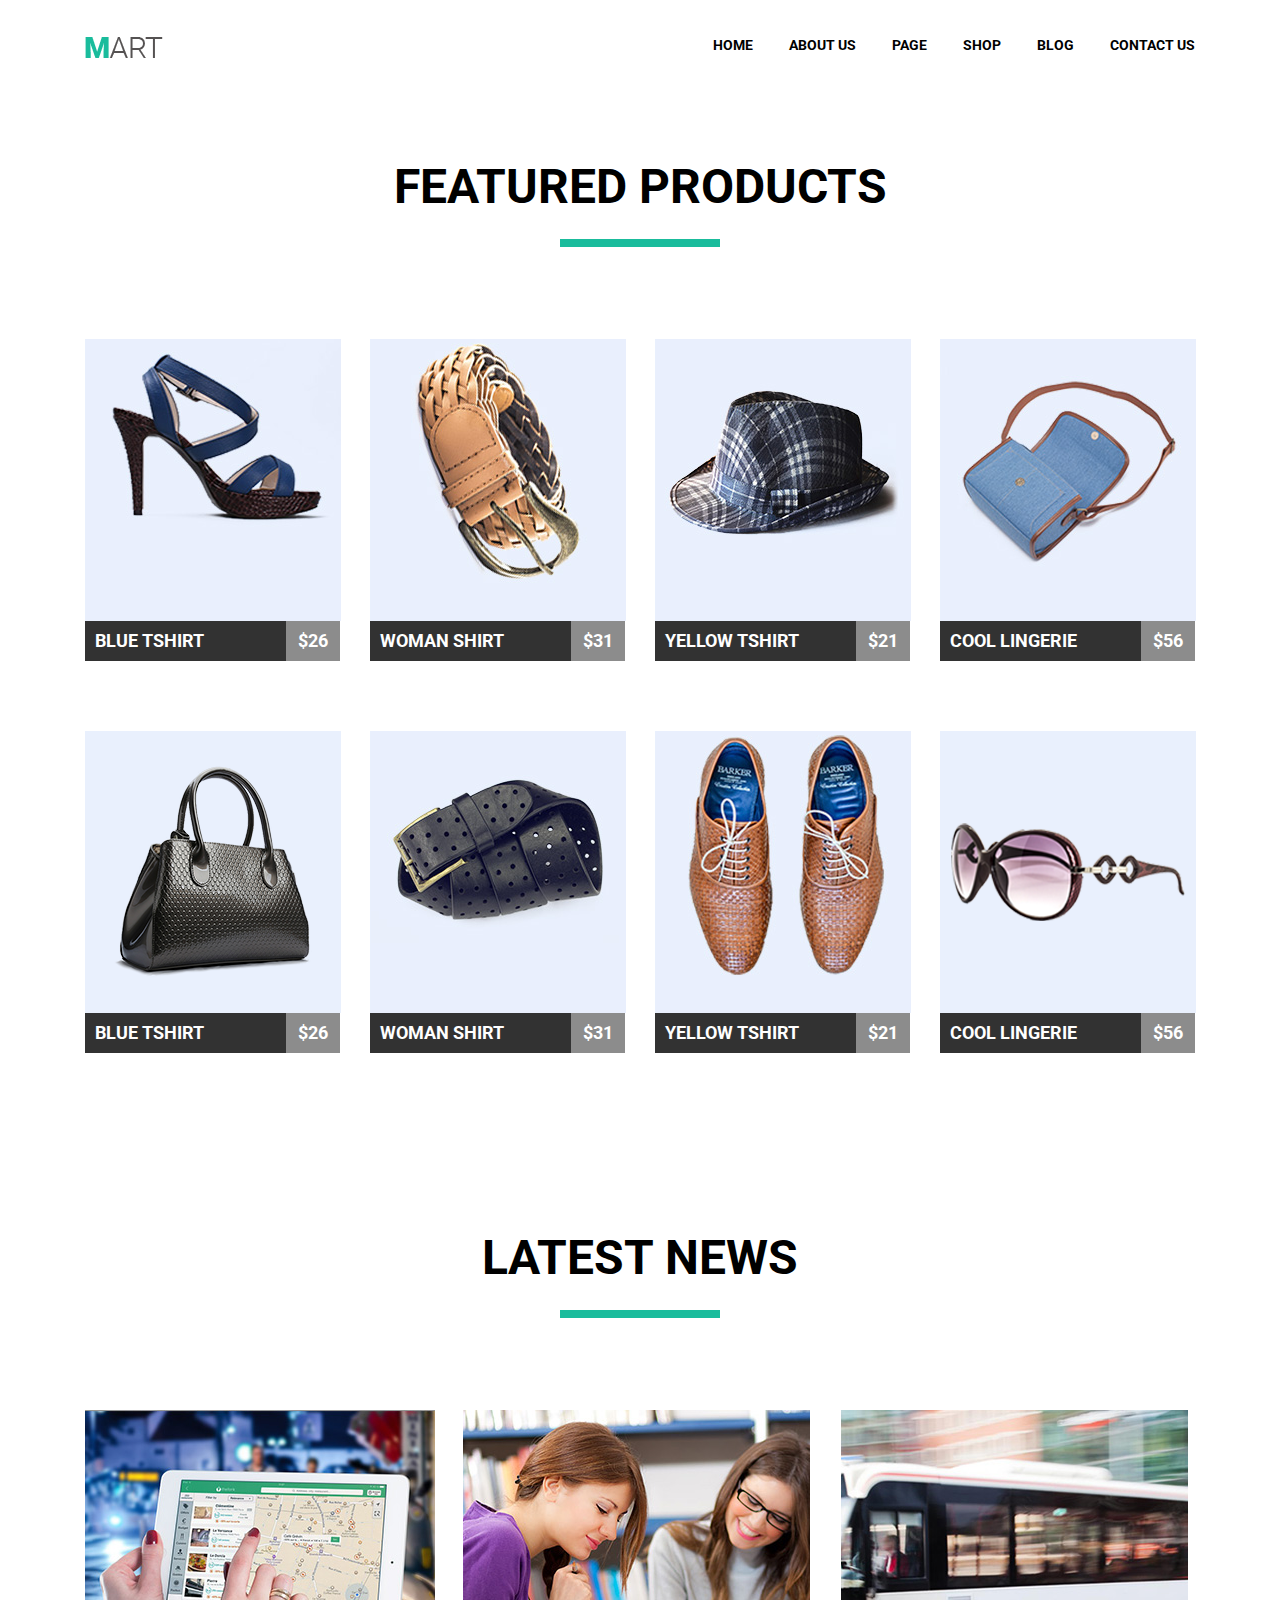
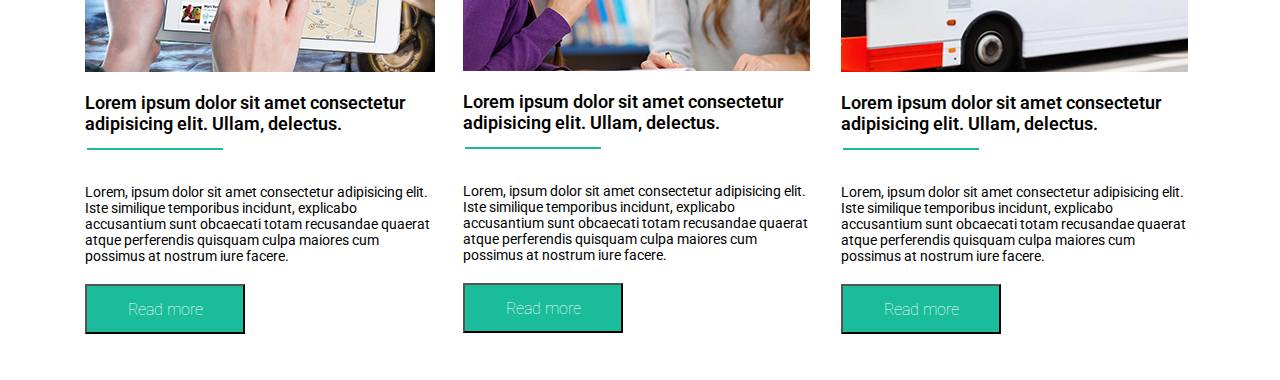
<file: homework_4/index.html>
<!DOCTYPE html>
<html lang="en">
<head>
    <meta charset="UTF-8">
    <meta name="viewport" content="width=device-width, initial-scale=1.0">
    <meta http-equiv="X-UA-Compatible" content="ie=edge">
    <link rel="stylesheet" href="css/styles.css">
    <link href="https://fonts.googleapis.com/css?family=Open+Sans|Roboto:400,900" rel="stylesheet">
    <title>Modul-4</title>
</head>
<body class="products_news">
    <header class="header_conteiner">
        <nav class="nav_menu">
            <a href="#" class="site_logo">
                <img class="imglogo" src="img/site-logo.png" alt="Site Logo">
            </a>
        <ul class="site_navigation clearfix">
            <li><a href="#"></a>HOME</li>
            <li><a href="#"></a>ABOUT US</li>
            <li><a href="#"></a>PAGE</li>
            <li><a href="#"></a>SHOP</li>
            <li><a href="#"></a>BLOG</li>
            <li><a href="#"></a>CONTACT US</li>
        </ul>
        </nav>
    </header>
    <section class="section conteiner">
        <article class="article">
            <h2 class= "title">Featured products</h2>
            <ul class="list_item_clearfix">
                <li class="list_item_inner"><img class="imglist" src="img/product1.jpg" alt="Blue tshirt">
                    <div class="conteiner-list">
                        <p class="text_list">BLUE TSHIRT</p>
                        <p class="price">$26</p></div></li>
                <li class="list_item_inner"><img class="imglist" src="img/product2.jpg" alt="Woman shirt">
                    <div class="conteiner-list">
                        <p class="text_list">WOMAN SHIRT</p>
                        <p class="price">$31</p></div></li>
                <li class="list_item_inner"><img class="imglist" src="img/product3.jpg" alt="Yellow tshirt">
                    <div class="conteiner-list">
                        <p class="text_list">YELLOW TSHIRT</p>
                        <p class="price">$21</p></div></li>
                <li class="list_item_inner"><img class="imglist" src="img/product4.jpg" alt="Cool lingerie">
                    <div class="conteiner-list">
                        <p class="text_list">COOL LINGERIE</p>
                        <p class="price">$56</p></div></li>
                <li class="list_item_inner"><img class="imglist" src="img/product5.png" alt="Blue tshirt">
                    <div class="conteiner-list">
                        <p class="text_list">BLUE TSHIRT</p>
                        <p class="price">$26</p></div></li>
                <li class="list_item_inner"><img class="imglist" src="img/product6.jpg" alt="Woman shirt">
                    <div class="conteiner-list">
                        <p class="text_list">WOMAN SHIRT</p>
                        <p class="price">$31</p></div></li>
                <li class="list_item_inner"><img class="imglist" src="img/product7.jpg" alt="Yellow tshirt">
                    <div class="conteiner-list">
                        <p class="text_list">YELLOW TSHIRT</p>
                        <p class="price">$21</p></div></li>
                <li class="list_item_inner"><img class="imglist" src="img/product8.png" alt="Cool lingerie">
                    <div class="conteiner-list">
                        <p class="text_list">COOL LINGERIE</p>
                        <p class="price">$56</p></div></li>
            </ul>
        </article>
    </section>
    <section class="section_clearfix conteiner">
        <h2 class="title">LATEST NEWS</h2>
        <article class="news">
            <img src="img/news1.jpg" alt="">
            <h3 class="news_title">Lorem ipsum dolor sit amet consectetur adipisicing elit. Ullam, delectus.</h3>
            <p class="text_news">Lorem, ipsum dolor sit amet consectetur adipisicing elit. Iste similique temporibus incidunt, explicabo accusantium sunt obcaecati totam recusandae quaerat atque perferendis quisquam culpa maiores cum possimus at nostrum iure facere.</p>
            <button class="button">Read more</button>
        </article>
        <article class="news">
            <img src="img/new2.jpg" alt="">
            <h3 class="news_title">Lorem ipsum dolor sit amet consectetur adipisicing elit. Ullam, delectus.</h3>
            <p class="text_news">Lorem, ipsum dolor sit amet consectetur adipisicing elit. Iste similique temporibus incidunt, explicabo accusantium sunt obcaecati totam recusandae quaerat atque perferendis quisquam culpa maiores cum possimus at nostrum iure facere.</p>
            <button class="button">Read more</button>
        </article>
        <article class="news">
            <img src="img/news3.jpg" alt="">
            <h3 class="news_title">Lorem ipsum dolor sit amet consectetur adipisicing elit. Ullam, delectus.</h3>
            <p class="text_news">Lorem, ipsum dolor sit amet consectetur adipisicing elit. Iste similique temporibus incidunt, explicabo accusantium sunt obcaecati totam recusandae quaerat atque perferendis quisquam culpa maiores cum possimus at nostrum iure facere.</p>
            <button class="button">Read more</button>
        </article>
    </section>    
</body>
</html>
</file>
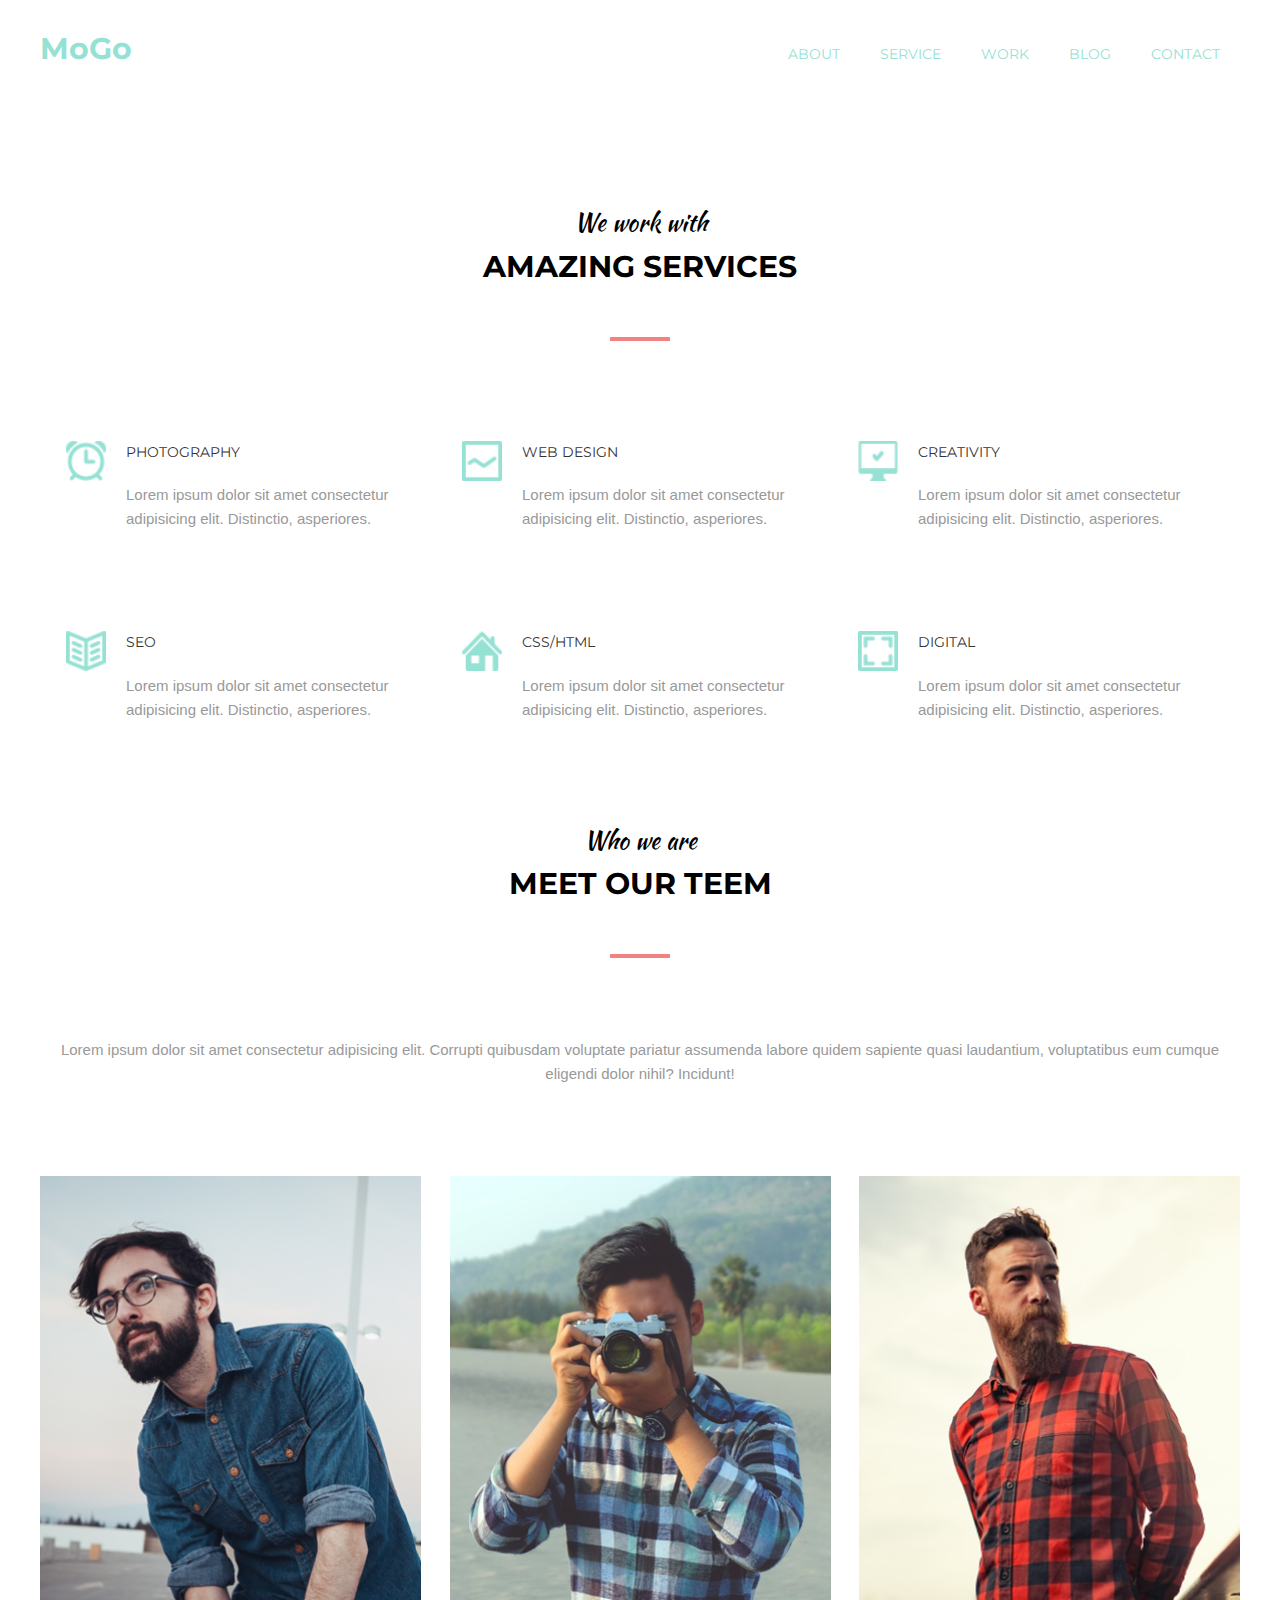
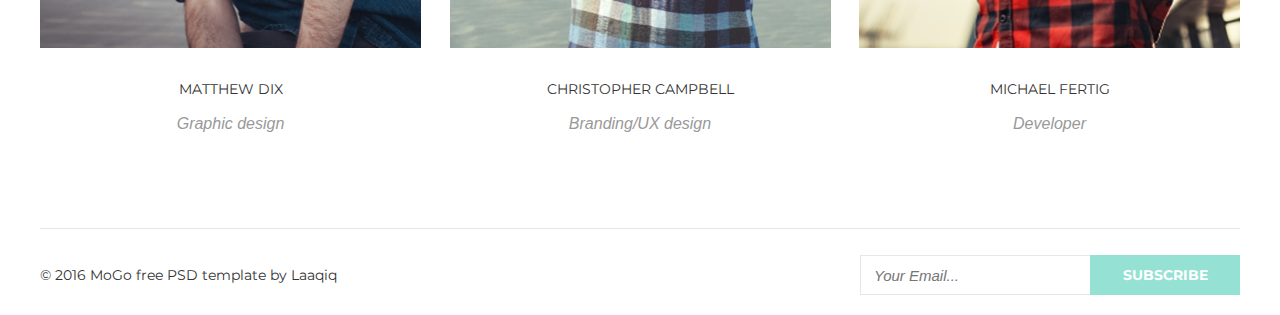
<file: homework_6/index.html>
<!DOCTYPE html>
<html lang="en">
<head>
    <meta charset="UTF-8">
    <meta name="viewport" content="width=device-width, initial-scale=1.0">
    <meta http-equiv="X-UA-Compatible" content="ie=edge">
    <link rel="stylesheet" href="css/styles.css">
    <link href="https://fonts.googleapis.com/css?family=Montserrat:400,500,600,700,900" rel="stylesheet">
    <link href="https://fonts.googleapis.com/css?family=Kaushan+Script|Montserrat:400,500,600,700,900" rel="stylesheet">
    <title>Modul-6</title>
</head>
<body>
    <header class="page-header">
        <nav class="nav-conteiner">
            <div class="logo">
                <p><a href="#">MoGo</a></p>
            </div>
            <ul class="site-navigation">
                <li><a href="#">ABOUT</a></li>
                <li><a href="#">SERVICE</a></li>
                <li><a href="#">WORK</a></li>
                <li><a href="#">BLOG</a></li>
                <li><a href="#">CONTACT</a></li>
            </ul>
        </nav>
    </header>
    <main>
        <section class="service_cards">
            <article class="service_title">
                <h3>We work with</h3>
                <h2 class="section_title">Amazing Services</h2>
            </article>
            <div class="service_cards_wrapper">
                <article class="service_info">
                    <div class="service_icon">
                        <img src="img/1-alarm-icon.png" alt="Alarm">
                    </div>
                    <div class="service_sub">
                        <p class="icon_title">PHOTOGRAPHY</p>
                        <p class="icon_text">Lorem ipsum dolor sit amet consectetur adipisicing elit. Distinctio, asperiores.</p>
                    </div>
                </article>
                <article class="service_info">
                    <div class="service_icon">
                        <img src="img/2-linegraph-icon.png" alt="Web">
                    </div>
                    <div class="service_sub">
                        <p class="icon_title">WEB DESIGN</p>
                        <p class="icon_text">Lorem ipsum dolor sit amet consectetur adipisicing elit. Distinctio, asperiores.</p>
                    </div>
                </article>
                <article class="service_info">
                    <div class="service_icon">
                        <img src="img/3-comp-icon.png" alt="Comp">
                    </div>
                    <div class="service_sub">
                        <p class="icon_title">CREATIVITY</p>
                        <p class="icon_text">Lorem ipsum dolor sit amet consectetur adipisicing elit. Distinctio, asperiores.</p>
                    </div>
                </article>
                <article class="service_info">
                    <div class="service_icon">
                        <img src="img/4-book-icon.png" alt="Book">
                    </div>
                    <div class="service_sub">
                        <p class="icon_title">SEO</p>
                        <p class="icon_text">Lorem ipsum dolor sit amet consectetur adipisicing elit. Distinctio, asperiores.</p>
                    </div>
                </article>
                <article class="service_info">
                    <div class="service_icon">
                        <img src="img/5-house-icon.png" alt="Home">
                    </div>
                    <div class="service_sub">
                        <p class="icon_title">CSS/HTML</p>
                        <p class="icon_text">Lorem ipsum dolor sit amet consectetur adipisicing elit. Distinctio, asperiores.</p>
                    </div>
                </article>
                <article class="service_info">
                    <div class="service_icon">
                        <img src="img/6-digital-icon.png" alt="Digital">
                    </div>
                    <div class="service_sub">
                        <p class="icon_title">DIGITAL</p>
                        <p class="icon_text">Lorem ipsum dolor sit amet consectetur adipisicing elit. Distinctio, asperiores.</p>
                    </div>
                </article>            
            </div>
        </section>
        <section class="team_cards">
            <article class="team_title">
                <h3>Who we are</h3>
                <h2 class="section_title">Meet our teem</h2>
            </article>
            <p class="team_sub_text">Lorem ipsum dolor sit amet consectetur adipisicing elit. Corrupti quibusdam voluptate pariatur assumenda labore quidem sapiente quasi laudantium, voluptatibus eum cumque eligendi dolor nihil? Incidunt!</p>
            <div class="cards_wrapper">
                <article class="conteiner_wrapper_cards">
                    <div class="card_conteiner">
                        <img src="img/foto-1.png" alt="Matthew Dix">
                        <div class="social_icons_wrapper">
                            <div class="social_icon">
                                <div class="icon_fb">
                                    <img src="img/facebook-icon.png" alt="facebook">
                                </div>
                            </div>
                            <div class="social_icon">
                                <div class="icon_tw">
                                    <img src="img/twitter-icon.png" alt="twitter">
                                </div>
                            </div>
                            <div class="social_icon">
                                <div class="icon_pint">
                                    <img src="img/pinterest-icon.png" alt="pinterest">
                                </div>
                            </div>
                            <div class="social_icon">
                                <div class="icon_insta">
                                    <img src="img/instagram-icon.png" alt="instagram">
                                </div>
                            </div>
                        </div>
                    </div>
                    <div class="info_card">
                        <p class="text_name">Matthew Dix</p>
                        <p class="text_prof">Graphic design</p>
                    </div>
                </article>
                <article class="conteiner_wrapper_cards">
                    <div class="card_conteiner">
                        <img src="img/foto-2.png" alt="Christopher Campbell">
                        <div class="social_icons_wrapper">
                            <div class="social_icon">
                                <div class="icon_fb">
                                    <img src="img/facebook-icon.png" alt="facebook">
                                </div>
                            </div>
                            <div class="social_icon">
                                <div class="icon_tw">
                                    <img src="img/twitter-icon.png" alt="twitter">
                                </div>
                            </div>
                            <div class="social_icon">
                                <div class="icon_pint">
                                    <img src="img/pinterest-icon.png" alt="pinterest">
                                </div>
                            </div>
                            <div class="social_icon">
                                <div class="icon_insta">
                                    <img src="img/instagram-icon.png" alt="instagram">
                                </div>
                            </div>
                        </div>
                    </div>
                    <div class="info_card">
                        <p class="text_name">Christopher Campbell</p>
                        <p class="text_prof">Branding/UX design</p>
                    </div>
                </article>
                <article class="conteiner_wrapper_cards">
                    <div class="card_conteiner">
                        <img src="img/foto-3.png" alt="Michael Fertig">
                        <div class="social_icons_wrapper">
                            <div class="social_icon">
                                <div class="icon_fb">
                                    <img src="img/facebook-icon.png" alt="facebook">
                                </div>
                            </div>
                            <div class="social_icon">
                                <div class="icon_tw">
                                    <img src="img/twitter-icon.png" alt="twitter">
                                </div>
                            </div>
                            <div class="social_icon">
                                <div class="icon_pint">
                                    <img src="img/pinterest-icon.png" alt="pinterest">
                                </div>
                            </div>
                            <div class="social_icon">
                                <div class="icon_insta">
                                    <img src="img/instagram-icon.png" alt="instagram">
                                </div>
                            </div>
                        </div>
                    </div>
                    <div class="info_card">
                        <p class="text_name">Michael Fertig</p>
                        <p class="text_prof">Developer</p>
                    </div>
                </article>
            </div>
        </section>
        <footer class="footer">
            <div class="footer_info">
                <p>&#169 2016 MoGo free PSD template by <a href="#" class="link">Laaqiq</a></p>
            </div>
            <form class="form" action="#" method="GET">
                <input type="email" placeholder="Your Email...">
                <input type="submit" value="SUBSCRIBE">
            </form>
        </footer>
    </main>   
</body>
</html>
</file>
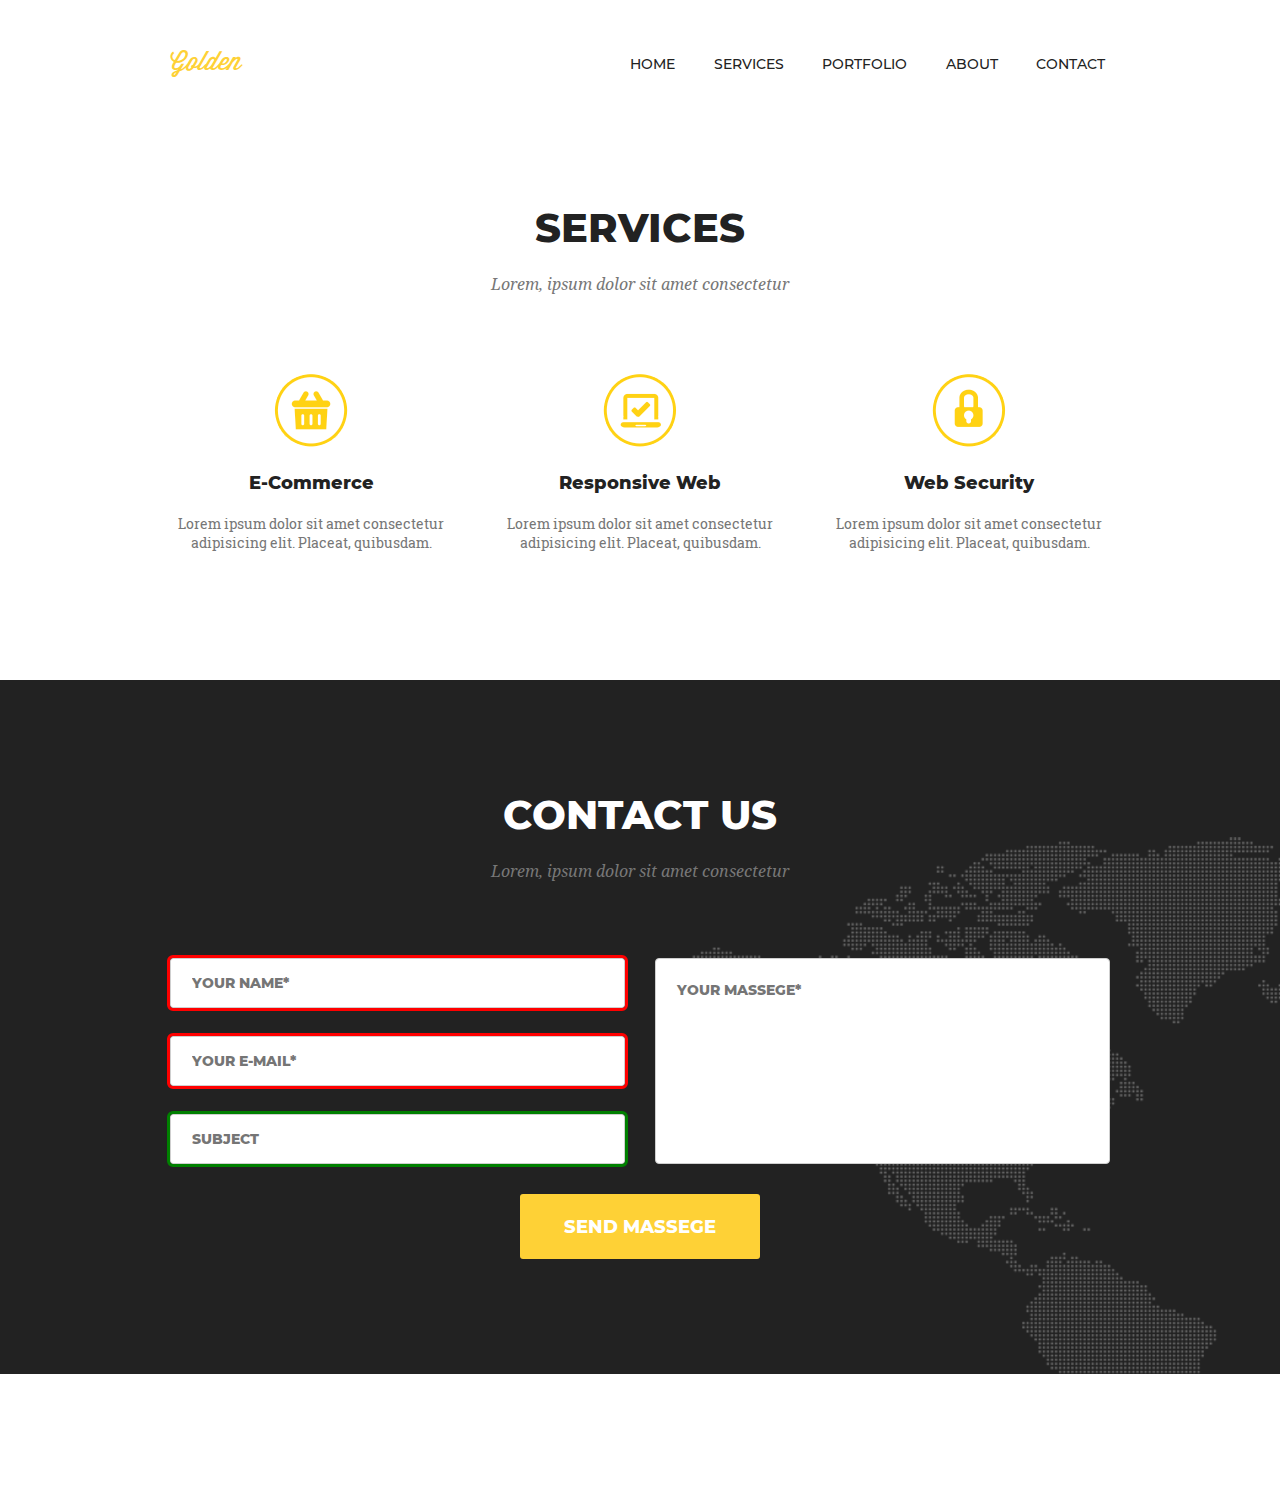
<file: homework_7/index.html>
<!DOCTYPE html>
<html lang="en">
<head>
    <meta charset="UTF-8">
    <meta name="viewport" content="width=device-width, initial-scale=1.0">
    <meta http-equiv="X-UA-Compatible" content="ie=edge">
    <link rel="stylesheet" href="css/fonts.css">
    <link rel="stylesheet" href="css/styles.css">
    <title>Modul-7</title>
</head>
<body>
    <section class="first_section">
        <header class="nav_conteiner">
            <nav class="navigation">
                <div class="logo">
                    <p><a href="#">Golden</a></p>
                </div>
                <ul class="menu">
                    <li><a class="nav_link" href="#">Home</a></li>
                    <li><a class="nav_link" href="#">Services</a></li>
                    <li><a class="nav_link" href="#">Portfolio</a></li>
                    <li><a class="nav_link" href="#">About</a></li>
                    <li><a class="nav_link" href="#">Contact</a></li>
                </ul>
            </nav>
        </header>
    </section>
    <main>
        <section class="second_section">
          <div class="services_conteiner">
              <article class="services_title">
                  <h2 class="title">Services</h2>
                  <p class="text">Lorem, ipsum dolor sit amet consectetur</p>
                </article>
                <!-- <article class="services_wrapper"> -->
                    <ul class="services_inner">
                        <li class="services_inner_card">
                            <img src="img/icon_1.png" alt="bascket">
                            <h3 class="card_title">E-Commerce</h3>
                            <p class="card_text">Lorem ipsum dolor sit amet consectetur adipisicing elit. Placeat, quibusdam.</p>
                        </li>
                        <li class="services_inner_card">
                            <img src="img/icon_2.png" alt="computer">
                            <h3 class="card_title">Responsive Web</h3>
                            <p class="card_text">Lorem ipsum dolor sit amet consectetur adipisicing elit. Placeat, quibusdam.</p>
                        </li>
                        <li class="services_inner_card">
                            <img src="img/icon_3.png" alt="locked">
                            <h3 class="card_title">Web Security</h3>
                            <p class="card_text">Lorem ipsum dolor sit amet consectetur adipisicing elit. Placeat, quibusdam.</p>
                        </li>
                    </ul>
                </article>
          </div>  
        </section>
        <section class="third_section">
            <div class="form_conteiner">
                <article class="form_title">
                    <h2 class="form_title_white">Contact Us</h2>
                    <p class="text">Lorem, ipsum dolor sit amet consectetur</p>
                </article>
                <form class="form" action="#" method="GET">
                    <div class="form__part">
                        <input type="text" class="form__input" placeholder="Your name*" required>
                        <input type="email" class="form__input" placeholder="Your e-mail*" required>
                        <input type="text" class="form__input" placeholder="Subject">
                    </div>
                    <div class="form__part">
                        <textarea class="form__textarea" placeholder="Your Massege*" required></textarea>
                    </div>
                    <button class="form__button" type="submit">Send Massege</button>
                </form>
            </div>
        </section>
    </main>
</body>
</html>
</file>
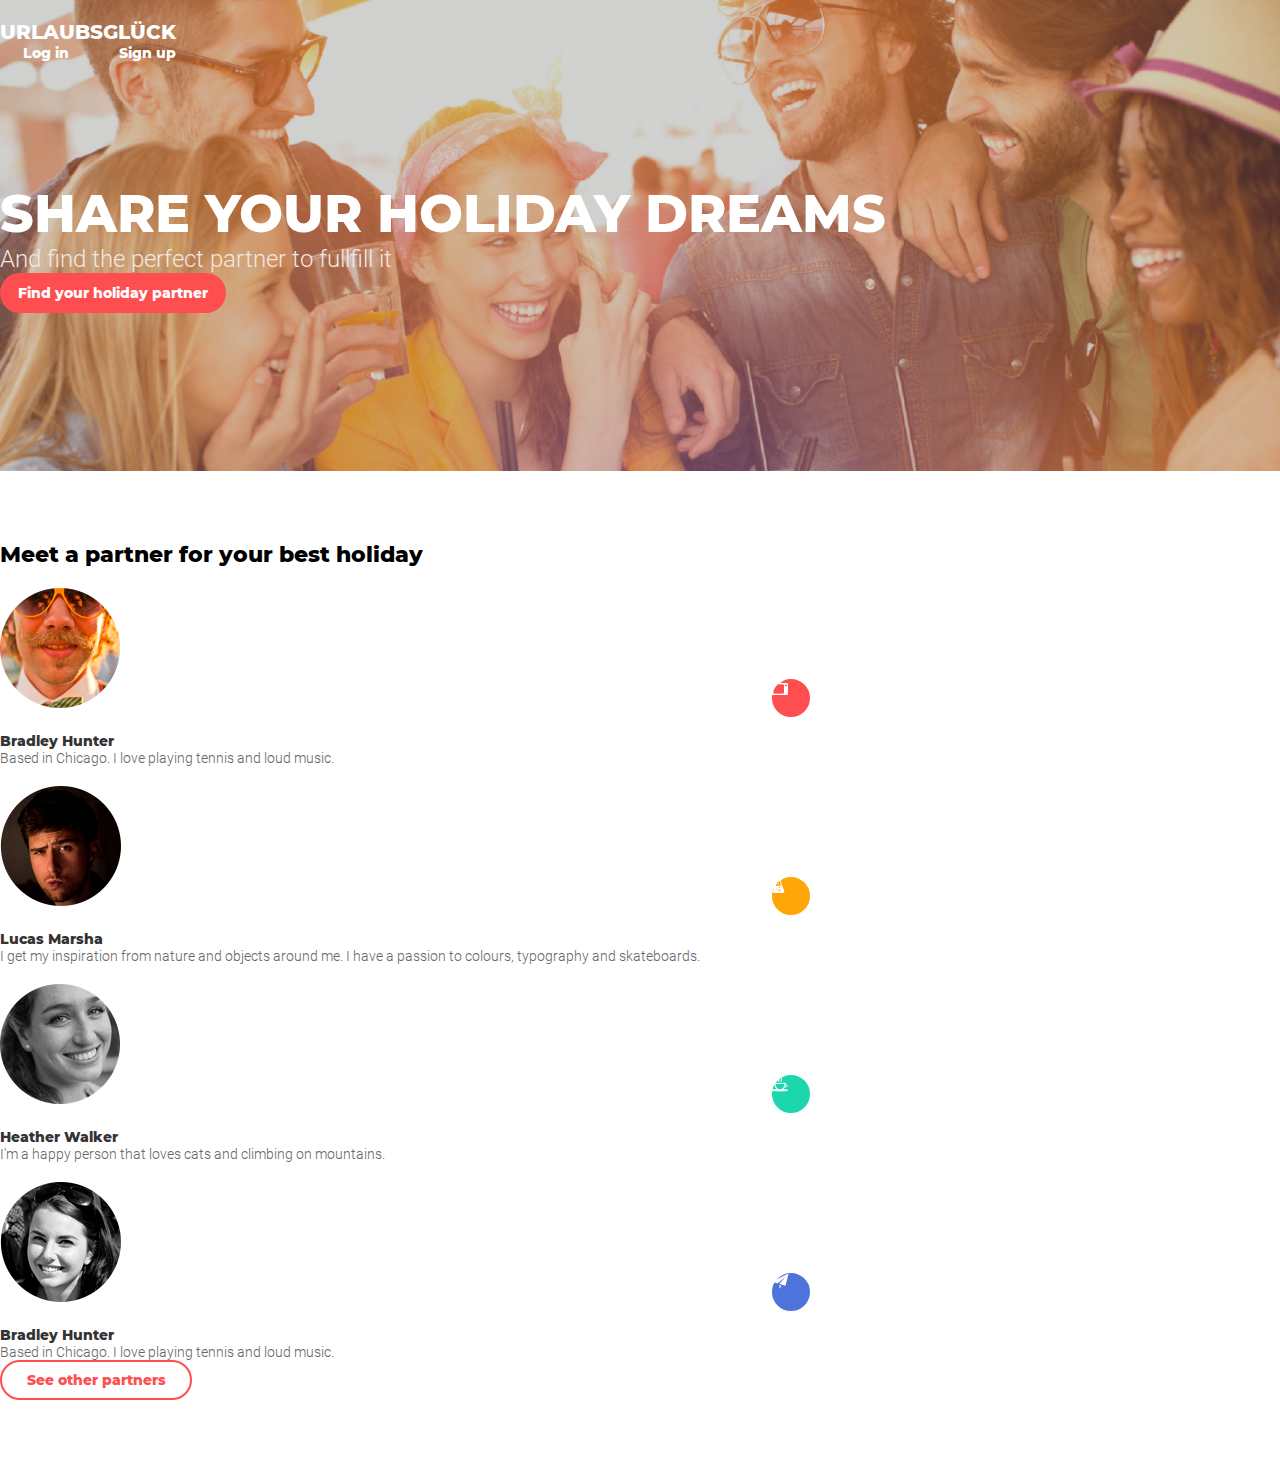
<file: homework_9/index.html>
<!DOCTYPE html>
<html lang="en">
<head>
    <meta charset="UTF-8">
    <meta name="viewport" content="width=device-width, initial-scale=1.0">
    <meta http-equiv="X-UA-Compatible" content="ie=edge">
    <link rel="stylesheet" href="https://stackpath.bootstrapcdn.com/bootstrap/4.1.3/css/bootstrap.min.css" 
    integrity="sha384-MCw98/SFnGE8fJT3GXwEOngsV7Zt27NXFoaoApmYm81iuXoPkFOJwJ8ERdknLPMO" 
    crossorigin="anonymous">
    <link rel="stylesheet" href="css/fonts.css">
    <link rel="stylesheet" href="css/styles.css">
    
    <title>Modul-9</title>
</head>
<body>
    <div class="navigation">
        <header class="header">
            <div class="container">
                <div class="row">
                <div class="logo col-12 col-md-6 text-center text-md-left">
                    <a href="#" class="logo-link link col-12">URLAUBSGLÜCK</a>
                </div>
                    <div class="menu col-12 col-md-6 order-first order-md-1 text-center text-md-right">
                        <a class="menu_link link" href="#">Log in</a>
                        <a class="menu_link link" href="#">Sign up</a>
                    </div>
                </div>
            </div>
        </header>
        <section class="cover">
            <div class="container">
                <div class="row">
                    <h2 class="cover-title col-12 text-center">Share your holiday dreams</h2>
                    <p class="cover-subtitle col-12 text-center">And find the perfect partner to fullfill it</p>
                    <div class="button-wrapper col-12 text-center">
                        <button class="button-first">Find your holiday partner</button>
                    </div>
                </div>
            </div>
        </section>        
    </div>
        <section class="cards">
            <div class="container">
                <div class="row justify-content-center">
                    <h2 class="section-cards-title col-12 text-center">Meet a partner for your best holiday</h2>
                    <div class="card-wrapper col-xs-12 col-md-5 col-lg-3 text-center">
                        <div class="img-wrapper">
                            <img src="img/foto-1.png" alt="man">
                            <div class="icon-wrapper red">
                                <div class="icon">
                                    <img src="img/icon-1-tv.png" alt="icon-tv">
                                </div>
                            </div>
                        </div>
                        <h3 class="card-name-title">Bradley Hunter</h3>
                        <p class="card-name-subtitle">Based in Chicago. I love playing tennis and loud music.</p>
                    </div>
                    <div class="card-wrapper col-xs-12 col-md-5 col-lg-3 text-center">
                        <div class="img-wrapper">
                            <img src="img/foto-3.png" alt="man">
                            <div class="icon-wrapper orange">
                                <div class="icon">
                                    <img src="img/icon-3-boot.png" alt="icon-boot">
                                </div>
                            </div>
                        </div>
                        <h3 class="card-name-title">Lucas Marsha</h3>
                        <p class="card-name-subtitle">I get my inspiration from nature and objects around me. I have a passion to colours, typography and skateboards.</p>
                    </div>
                    <div class="card-wrapper col-xs-12 col-md-5 col-lg-3 text-center">
                        <div class="img-wrapper">
                            <img src="img/foto-2.png" alt="woman">
                            <div class="icon-wrapper green">
                                <div class="icon">
                                    <img src="img/icon-2-coffee.png" alt="icon-coffee">
                                </div>
                            </div>
                        </div>
                        <h3 class="card-name-title">Heather Walker</h3>
                        <p class="card-name-subtitle">I'm a happy person that loves cats and climbing on mountains.</p>
                    </div>
                    <div class="card-wrapper col-xs-12 col-md-5 col-lg-3 text-center">
                        <div class="img-wrapper">
                            <img src="img/foto-4.png" alt="woman">
                            <div class="icon-wrapper blue">
                                <div class="icon">
                                    <img src="img/icon-4-telega.png" alt="icon-telega">
                                </div>
                            </div>
                        </div>
                        <h3 class="card-name-title">Bradley Hunter</h3>
                        <p class="card-name-subtitle">Based in Chicago. I love playing tennis and loud music.</p>
                    </div>
                </div>
            </div>
        <div class="button col-12 text-center">
            <button class="button-last">See other partners</button>
        </div>
    </section>   
</body>
</html>
</file>
<file: homework_4/css/styles.css>
*{
    margin: 0;
    padding: 0;
    box-sizing: border-box;
    font-size: 0;
}

.products_news {
    width: 1170px;
    margin: 0 auto;
    padding-left: 30px;
    padding-right: 30px;
}

.header_conteiner {
    padding-top: 37px;
    padding-bottom: 100px;
}

.site_navigation {
    float: right;
    list-style: none;
    font-family: 'Roboto', sans-serif;
    font-weight: 700;
}

.clearfix::after {
    content: '';
    clear: both;
    display: block;
}

.site_navigation li {
    display: inline-block;
    font-size: 14px;
    text-transform: uppercase;
} 

.site_navigation li:hover{
    color: rgb(26, 188, 156);
    cursor: pointer;
}

.site_navigation li:not(:last-child){
    margin-right: 36px;
}
.imglogo {
    display:block;
    max-width: 100%;
}

.site_logo {
    display: inline-block;
    text-decoration: none;
}

.section {
    padding-bottom: 106px;
}

.title {
    font-family: 'Roboto', sans-serif;
    text-transform: uppercase;
    font-size: 48px;
    text-align: center;
    position: relative;
    font-weight: bold;
    padding-bottom: 32px; 
}

.title::after {
    content: '';
    position: absolute;
    width: 160px;
    height: 8px;
    bottom: 0;
    left: 50%;
    transform: translateX(-50%);
    background: #1abc9c;
}

.list_item_clearfix {
    padding-top: 92px;
}

.list_item_inner {
    height: 322px;
    width: 255px;
    float: left;
    list-style: none;
    margin-bottom: 70px;
}

.list_item_inner:not(:nth-child(4n)) {
    margin-right: 30px;
}
 
.conteiner-list {
    display: flex;
    width: 255px;
    justify-content: space-between;
}
.text_list {
    font-family: 'Roboto', sans-serif;
    font-size: 18px;
    background: rgb(50, 50, 50);
    color: rgb(255, 255, 255);
    width: 201px;
    line-height: 40px;
    padding-left:10px;
    text-transform: uppercase;
    font-weight: bold;
}

.price {
    background:rgb(140, 140, 140);
    font-family: 'Roboto', sans-serif;
    float: right;
    font-size: 18px;
    line-height: 40px;
    font-weight: bold;
    color: rgb(255, 255, 255);
    width: 54px;
    text-align: center;
}

.list_item_clearfix::after {
    content: '';
    clear: both;
    display: block;
}

.imglist {
    height: 282px;
    display: block;
    width: 256px;
    object-fit:none;
    background-repeat: no-repeat;
    background: rgb(233, 240, 253);
}

.list_item_clearfix :hover p {
    background: rgb(26, 188, 156);
    cursor: pointer;
}

.list_item_clearfix :hover .price {
    background: #7fd9c7;
    cursor: pointer;
}
  
.news {
    float: left;
    margin-right: 30px;
    width: 348px;
}

.section_clearfix::after {
    content: '';
    clear: both;
    display: block;
}

.news:last-child {
    margin-right: 0;
}

.news {
    margin-top: 92px;
}

.news_title {
    font-family: 'Roboto', sans-serif;
    position: relative;
    font-size: 18px;
    font-weight: 600;
    margin-top: 20px;
    margin-bottom: 50px;
}

.news_title::after {
    content: '';
    position: absolute;
    width: 136px;
    height: 2px;
    bottom: -16px;
    left:20%;
    transform: translateX(-50%);
    background: #1abc9c;
}

.text_news {
    font-family: 'Roboto', sans-serif;
    font-size: 14px;
    margin-bottom: 20px;
}

.button {
    display: block;
}

.button {
    width: 160px;
    height: 50px;
    background: rgb(26, 188, 156);
    font-family: 'Roboto', sans-serif;
    font-size: 16px;
    color: rgb(255, 255, 255);
    font-weight: 100;
    text-align: center;
    margin-bottom: 46px;
    cursor: pointer;
}
</file>
<file: homework_6/css/styles.css>
*,
*::before,
*::after {
    margin: 0;
    padding: 0;
    box-sizing: border-box;
    line-height: 1.6em;
}
.page-header {
    padding: 25px 10px 125px;
}
.nav-conteiner {
    display: flex;
    justify-content: space-between;
    align-items: baseline;
    width: 1200px;
    margin: 0 auto;
    font-family: 'Montserrat', sans-serif;
}
.site-navigation {
    display: flex;
    justify-content: space-between;
    list-style: none;
    font-weight: 400;
    font-size: 14px;
}
a {
    display: block;
    text-decoration: none;
}
.site-navigation a {
    position: relative;
    padding: 14px 20px;
    color: #95e1d3;
    transition: transform 200ms linear;
}
.logo a {
    font-size: 30px;
    font-weight: 700;
    color: #95e1d3;
}
.site-navigation a::after {
    content: '';
    position: absolute;
    left: 50%;
    width: 50%;
    height: 3px;
    bottom: 0;
    background-color: #f38181;
    transform: translateX(-50%);
    opacity: 0;
    transition: opacity 200ms linear;
} 
.site-navigation li:hover a::after {
    opacity: 1;
    color: #f38181
}
.site-navigation a:hover,
.site-navigation a:focus {
    color: #f38181;
}

.service_cards {
    width: 1200px;
    margin: 0 auto;
}
.service_title {
    text-align: center;
    padding-bottom: 100px;
}
h3 {
    font-family: 'Kaushan Script', cursive;
    font-size: 24px;
    font-weight: 400;
}
.section_title {
    position: relative;
    padding-bottom: 50px;
    text-transform: uppercase;
    font-family: 'Montserrat', sans-serif;
    font-size: 30px;
    font-weight: 700;
}
.section_title::after {
    content: '';
    position: absolute;
    bottom: 0;
    height: 4px;
    width: 60px;
    left: 50%;
    background-color: #f38181;
    transform: translateX(-50%);
}
.service_cards_wrapper {
    display: flex;
    flex-wrap: wrap;
    justify-content: center;
}
.service_info {
    display: flex;
    align-items: flex-start;
    position: relative;
    width: 300px;
    margin-bottom: 100px;
    flex-basis: 33%;
}
.service_icon img {
    display: block;
    width: 40px;
    height: 40px;
}
.service_icon {
    padding: 0 20px;
}
.icon_title {
    font-family: 'Montserrat', sans-serif;
    font-weight: 400;
    font-size: 14px;
    margin-bottom: 20px;
    color: #333333;
}
.icon_text {
    font-family: 'Roboto', sans-serif;
    font-size: 15px;
    font-weight: 400;
    color: #999999;
}

.team_cards {
    width: 1200px;
    margin: 0 auto 80px; 
}
.team_title {
    text-align: center;
    padding-bottom: 80px;  
}
.team_sub_text {
    text-align: center;
    font-family: 'Roboto',sans-serif;
    font-size: 15px;
    font-weight: 400;
    color: #999999;
    margin-bottom: 90px;
}
.cards_wrapper {
    display: flex;
    justify-content: space-between;
}
img {
    display: block;
    width: 100%;
    height: 100%;
    position: relative;
}
.info_card {
    text-align: center;
    padding-top: 30px;
}
.text_name {
    font-family: 'Montserrat',sans-serif;
    font-size: 14px;
    font-weight: 400;
    text-transform: uppercase;
    color: #333333;
}
.text_prof {
    font-family: 'Roboto',sans-serif;
    font-weight: 300;
    font-style: italic;
    line-height: 3em;
    color: #999999;
}
.card_conteiner {
    position: relative;
    display: flex;
    justify-content: center;
    align-items: center;
    width: 381px;
    height: 472px;
    z-index: 1;
    transition: 200ms liner;
}
.card_conteiner::before {
    content: "";
    position: absolute;
    width: 100%;
    height: 100%;
    top: 0;
    left: 0;
    background: #95e1d3;
    z-index: -1;
    transition: 200ms linear, transform 200ms linear; 
}
.card_conteiner::after {
    content: "";
    position: absolute;
    width: 100%;
    height: 100%;
    top: 0;
    left: 0;
    background: linear-gradient( 360deg, rgba(252,227,138,0.9) 0%, rgba(243,129,129,0.9) 100%);
    opacity: 0;
    z-index: 2;
    transition: 200ms linear, transform 200ms linear;
}
.card_conteiner:hover::after {
    opacity: .9;
}
.card_conteiner:hover::before {
    transform: translateX(10px) translateY(10px);
}
.social_icons_wrapper {
    position: absolute;
    display: flex;
    justify-content: center;
    cursor: pointer;
    opacity: 0;
    z-index: 3;
    transition: 200ms liner;
}
.card_conteiner:hover .social_icons_wrapper {
    opacity: 1;
}
.social_icon {
    position: relative;
    height: 56px;
    width: 56px;
    background-color: #fce38a;
    cursor: pointer;
    opacity: 1;
    transition: 200ms linear, transform 200ms linear;
    z-index: 3;
}

.social_icon:not(:last-child) {
    border-right: 1px solid #f9bd87;
}

.social_icon:hover {
    background-color: #95e1d3;
}
.icon_fb {
    position: absolute;
    top: 15px;
    left: 23px;
    width: 12px;
    height: 26px;
}
.icon_tw {
    position: absolute;
    top: 17px;
    left: 16px;
    width: 25px;
    height: 22px;
}
.icon_pint {
    position: absolute;
    top: 15px;
    left: 18px;
    width: 20px;
    height: 26px;
}
.icon_insta {
    position: absolute;
    top: 15px;
    left: 14px;
    width: 26px;
    height: 26px;
}


.footer {
    width: 1200px;
    margin: 0 auto;
    display: flex;
    justify-content: space-between;
    align-items: center;
    font-family:  'Montserrat', sans-serif;
    padding-top: 26px;
    border-top: 1px solid #e5e5e5;
    padding-bottom: 20px;   
}
.footer_info {
    display: inline-block;
    font-family: 'Montserrat', sans-serif;
    font-size: 14px;
    font-weight: 400;
    color: #333333;

}
.link {
    font-family: 'Montserrat',sans-serif;
    display: inline-block;
    font-size: 14px;
    font-weight: 400;
    color: #333333;
    cursor: pointer;
    text-decoration: none;
}
a:hover {
    color: #f38181
}

.form {
display: flex;
}

input[type="email"] {
height: 40px;
width: 230px;
font-family: 'Roboto', sans-serif;
font-style: italic;
line-height: 25px;
font-size: 15px;
padding-left: 13px;
border: 1px solid #e7e7e7;
border-right: 0;   
}

input[type="submit"] {
    font-weight: 700;
    font-family: 'Montserrat',sans-serif;
    font-size: 14px;
    height: 40px;
    width: 150px;
    background-color: #95e1d3;
    color: #ffffff;
    border: 0;
    cursor: pointer;
}

input[type="submit"]:hover {
    background-color: #f38181;    
}
</file>
<file: homework_7/css/fonts.css>
@font-face {
    font-family: 'Wisdom Script';
    font-style: normal;
    font-weight: 700;
    src: local('WisdomScript Bold'),
    url(../fonts/WisdomScriptAJ.woff) format('woff');
}
@font-face {
    font-family: 'DroidSerif';
    font-style: italic;
    font-weight: 400;
    src: local('DroidSerif-Italic'),
    url(../fonts/DroidSerif-Italic.woff) format('woff'),
    url(../fonts/DroidSerif-Italic.ttf) format('truetype');
}
@font-face {
    font-family: 'Montserrat';
    font-style: normal;
    font-weight: 400;
    src: local('Montserrat Regular'),
    url(../fonts/Montserrat-Regular.woff) format('woff');
}
@font-face {
    font-family: 'Montserrat';
    font-style: normal;
    font-weight: 500;
    src: local('Montserrat Medium'),
    url(../fonts/Montserrat-Medium.woff) format('woff');
}
@font-face {
    font-family: 'Montserrat';
    font-style: normal;
    font-weight: 700;
    src: local('Montserrat Bold'),
    url(../fonts/Montserrat-ExtraBold.woff) format('woff'),
    url(../fonts/Montserrat-Bold.ttf) format('truetype');
}
@font-face {
    font-family: 'RobotoSlab';
    font-style: normal;
    font-weight: 400;
    src: local('RobotoSlab Regular'),
    url(../fonts/RobotoSlab-Regular.woff) format('woff');
}
</file>
<file: homework_7/css/styles.css>
* {
    margin: 0;
    padding: 0;
    font-size: 0;
    box-sizing: border-box;
}
*::before,
*::after {
    box-sizing: inherit;
}
.nav_conteiner {
    max-width: 940px;
    margin: 0 auto;    
}
.first_section {
    margin-bottom: 126px;
}
.navigation {
    display: flex;
    justify-content: space-between;
    align-items: center;
    padding-top: 50px;
}
.logo a {
    display: block;
    font-size: 26px;
    font-family: 'Wisdom Script';
    color: #fed136;
    text-decoration: none;
}
.menu {
    display: flex;
    justify-content: space-between;
    width: 485px;
    list-style: none;
}
.nav_link {
    font-family: 'Montserrat';
    font-size: 14px;
    font-weight: 500;
    text-decoration: none;
    text-transform: uppercase;
    color: #222222;
    padding: 5px;
    transition: 200ms linear;
}
.menu :hover,
.menu :focus {
    color: #fed136;
}

.second_section {
    margin-bottom: 128px;
}
.services_conteiner {
    max-width: 940px;
    margin: 0 auto;
}
.services_title {
    display: flex;
    flex-direction: column;
    align-items: center;
    margin-bottom: 80px;
}
.title {
    font-family: 'Montserrat';
    font-weight: 700;
    font-size: 40px;
    text-transform: uppercase;
    padding-bottom: 23px;
    color: #222222;
}
.text {
    font-family: 'DroidSerif';
    font-size: 16px;
    color: #777777;
    font-weight: 400;
}
.services_inner {
    display: flex;
    justify-content: space-between;
    list-style: none;
    text-align: center;
}
.services_inner_card {
    flex-basis: 30%;
    margin-right: 25px;
}
.services_inner_card:last-child {
    margin-right: 0;
}
.card_title {
    font-family: 'Montserrat';
    font-size: 18px;
    font-weight: 700;
    color:#222222;
    padding-top: 25px;
    padding-bottom: 20px;
}
.card_text {
    font-family: 'RobotoSlab';
    font-size: 14px;
    font-weight: 400;
    color: #777777;
}
.third_section {
    margin-bottom: 128px;
    background-color: #222222;
    background-image: url(../img/map.png);
    background-repeat: no-repeat;
    background-position: 100% 100%;   
}
.form_conteiner {
    max-width: 940px;
    margin: 0 auto;
}
.form_title {
    display: flex;
    flex-direction: column;
    align-items: center;
    margin-bottom: 77px;
}
.form_title_white {
    font-family: 'Montserrat';
    font-weight: 700;
    font-size: 40px;
    text-transform: uppercase;
    padding-bottom: 23px;
    color: #ffffff;
    margin-top: 110px;
}
.form {
    display: flex;
    justify-content: center;
    flex-wrap: wrap;
    margin: 0 -15px;
}
.form__part {
    flex-basis: 50%;
    padding: 0 15px;
}
.form__input,
.form__textarea {
    display: block;
    width: 100%;
    border: #cfcfcf 1px solid;
    font-family: 'Montserrat';
    font-size: 14px;
    font-weight: 700;
    text-transform: uppercase;
    color: #bbbbbb;
    padding: 20px 21px;
}
.form__input {
    margin-bottom: 28px;
    height: 50px;
    border-radius: 3px;
}
.form__input:last-of-type {
    margin-bottom: 0;
}
.form__textarea {
    height: 100%;
    resize: none;
    border-radius: 4px;
    line-height: 1.6;
}
.form__button {
    width: 240px;
    height: 65px;
    border-radius: 3px;
    border: none;
    margin-top: 30px;
    color: #ffffff;
    background: #fed136;
    font-size: 18px;
    font-family: 'Montserrat';
    font-weight: 700;
    text-transform: uppercase;
    margin-bottom: 115px;
    cursor: pointer;
}
input:invalid {
    outline-style: solid;
    outline-color: red;
}
input:valid {
    outline-style: solid;
    outline-color: green;
}
</file>
<file: homework_9/css/fonts.css>
@font-face {
    font-family: 'Roboto';
    font-style: normal;
    font-weight: 400;
    src: local('Roboto Regular'), local('Roboto-Regular'), 
    url(../fonts/roboto-v18-latin-regular.woff2) format('woff2');
}

@font-face {
    font-family: 'Roboto';
    font-style: normal;
    font-weight: 300;
    src: local('Roboto Light'), local('Roboto-Light'), 
    url(../fonts/roboto-v18-latin-300.woff2) format('woff2');
}

@font-face {
    font-family: 'Montserrat';
    font-style: normal;
    font-weight: 700;
    src: local('Montserrat Bold'), local('Montserrat-Bold'),
    url(../fonts/Montserrat-ExtraBold.woff) format('woff');
}

@font-face {
    font-family: 'Montserrat';
    font-style: normal;
    font-weight: 400;
    src: local('Montserrat Regular'), local('Montserrat-Regular'),
    url(../fonts/Montserrat-Regular.woff) format('woff');
}
</file>
<file: homework_9/css/styles.css>
* {
    margin: 0;
    padding: 0;
}

.navigation {
    background-image: url(../img/background.jpg);
    background-repeat: no-repeat;
    background-size: cover;
    background-position: center;
    position: relative;
    max-width: 100%;
    margin: 0 auto;
    padding: 20px 0;
    z-index: 20;
}

.navigation::after {
    content: '';
    position: absolute;
    width: 100%;
    height: 100%;
    top: 0;
    left: 0;
    background: rgb(26, 25, 21);
    z-index: -1;
    opacity: .2;
}

.link {
    font-family: 'Montserrat';
    font-weight: 700;
    text-decoration: none;
    color: #ffffff;
}

.logo-link {
    font-size: 20px;
}
.logo-link:hover {
    text-decoration: none;
    color: #ffffff;
}

.menu_link {
    height: 36px;
    width: 90px;
    border: 3px solid transparent;
    border-radius: 20px;
    font-size: 14px;
    padding: 10px 20px;
    color: #ffffff;
    transition: border 200ms linear;    
}
.menu_link:hover {
    border: 3px solid #ffffff;
    text-decoration: none;
    color: #ffffff;
}

.menu {
    margin-bottom: 120px;
}

.cover-title, 
.card-name-title,
.section-cards-title {
    font-family: 'Montserrat';
    font-weight: 700;
}

.cover-title {
    font-size: 30px;
    margin-top: 40px;
    color: #ffffff;
    text-transform: uppercase;
}

.cover-subtitle,
.card-name-subtitle {
    font-family: 'Roboto';
    font-weight: 300;
}

.cover-subtitle {
    font-size: 18px;
    color: #f0e8e2;
}

.button-first,
.button-last {
    font-family: 'Montserrat';
    font-size: 14px;
    font-weight: 700;
    cursor: pointer;
}

.button-first {
    width: 280px;
    height: 40px;
    background-color: #ff4e50;
    color: #ffffff;
    border-radius: 20px;
    border: none;
    margin-bottom: 138px;
}

.section-cards-title {
    margin-top: 70px;
    margin-bottom: 20px;
    font-size: 21.98px;
}
.card-wrapper {
    margin: 0 auto;
    margin-bottom: 20px;
}
.card-wrapper:last-child {
    margin-bottom: 0;
}

.img-wrapper {
    margin: 0 auto;
    width: 100%;
    position: relative;
}

.icon-wrapper {
    position: absolute;
    width: 38px;
    height: 38px;
    top: 70%;
    left: 60%;
    border-radius: 50%;
    border: 4px solid #ffffff
}
.red {
    background-color: #ff4e50;
}
.orange {
    background-color: #ffa507;
}
.green {
    background-color: #1cd7ad;
}
.blue {
    background-color: #4e73db;
}

.card-name-title {
    margin-top: 20px;
    color: #333333;
    font-size: 13.97px;
}
.card-name-subtitle {
    color: #666666;
    font-size: 13.97px;

}

.button-last {
    width: 280px;
    height: 40px;
    border: 2px solid #ff4e50;
    color: #ff4e50;
    background: transparent;
    border-radius: 20px;
    margin-bottom: 60px;
}
@media (min-width: 768px) {
    .cover-title {
        font-size: 51.97px;
    }
    .cover-subtitle {
        font-size: 23.99px;
    }
    .button-first {
        width: 236px;
    }
    .button-last {
        width: 192px;
    }
}

@media (min-width:992px) {
    .button-first {
        width: 226px;
    }
}
</file>
